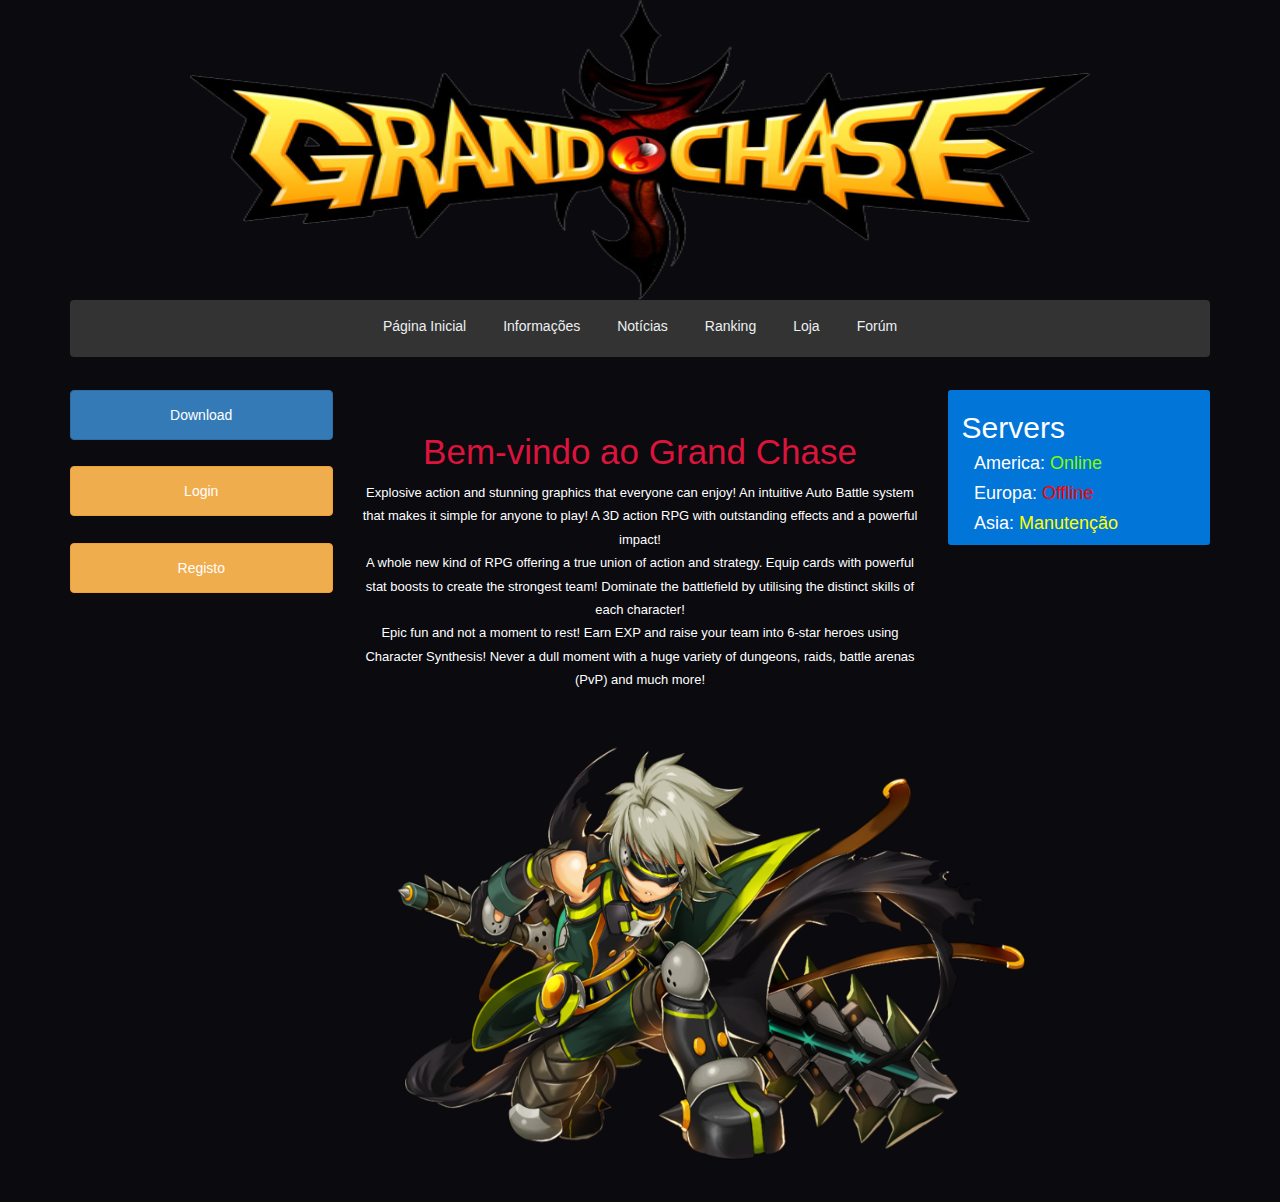
<file: index.html>
<!DOCTYPE html>
  <html>
  <header>
  <title>Grand Chase</title>
  <meta charset="utf-8">
    <link rel="stylesheet" type="text/css" href="css/style.css">
    <link rel="stylesheet" type="text/css" href="css/card.css">
    <link rel="stylesheet" type="text/css" href="css/navbar.css">

    <link rel="stylesheet" href="https://maxcdn.bootstrapcdn.com/bootstrap/3.3.7/css/bootstrap.min.css" integrity="sha384-BVYiiSIFeK1dGmJRAkycuHAHRg32OmUcww7on3RYdg4Va+PmSTsz/K68vbdEjh4u" crossorigin="anonymous">

  </header>
  <body id="page-top" class="body-index" data-spy="scroll" data-target=".navbar-fixed-top" onLoad="navBar();">
  <div class="header">
  <center><a href="index.html"><img src="img/grandchaselogo.png" alt="Grand Chase Logo" style="width:900px;height:300px"></a></center>
  </div>

    <section>
      <div class="container">
        <nav id="nav" class="navbar navbar-toggleable-md navbar-custom" role="navigation">
        <!-- NavBar -->
        </nav>
      </div>  
    </section>

  <section>
    <div class="container">
      <div class="row">
        <div class="col-md-3 text-center">
          <div class="column column-one">
            <button type="button" class="btn btn-primary button-download ">Download</button>
           <button type="button" class="btn btn-warning button-download" onclick="location.href='loginpage.html'">Login</button>
           <button type="button" class="btn btn-warning button-download" onclick="window.open('http://www.google.pt','resizable=yes')">Registo</button>
          </div>
        </div>

        <div class="col-md-6">
         <div class="column column-two text-center">
           <h1 class="title">Bem-vindo ao Grand Chase</h1></center>
           <p class="intro-text">Explosive action and stunning graphics that everyone can enjoy!
        An intuitive Auto Battle system that makes it simple for anyone to play!
        A 3D action RPG with outstanding effects and a powerful impact!<br />

        A whole new kind of RPG offering a true union of action and strategy.
        Equip cards with powerful stat boosts to create the strongest team!
        Dominate the battlefield by utilising the distinct skills of each character!<br />

        Epic fun and not a moment to rest!
        Earn EXP and raise your team into 6-star heroes using Character Synthesis!
        Never a dull moment with a huge variety of dungeons, raids, battle arenas (PvP) and much more!</p>
          <img src="img/zerohomepage.png" alt="Hero Zero" style="width:700px;height:500px">
         </div>
        </div>

        <div class="col-md-3">

          <div class="card card-primary cardMargin">
            <div class="card-block">
             <h2 class="server-box-title">Servers</h2>
             <h4 class="america-server">America: <span class="on">Online</span></h3>
             <h4 class="europe-server">Europa: <span class="off">Offline</span></h3>
             <h4 class="asia-server">Asia: <span class="manu">Manutenção</span></h3>
            </div>
          </div>
        </div>

        </div>
      </div>
    </div>
  </section>

  <!-- BootStrap -->
  <script src="https://ajax.googleapis.com/ajax/libs/jquery/3.2.1/jquery.min.js"></script>
  <script src="https://maxcdn.bootstrapcdn.com/bootstrap/3.3.7/js/bootstrap.min.js"></script>
  <script type="text/javascript" src="js/lib.js"></script>
  </body>
  </html>
</file>
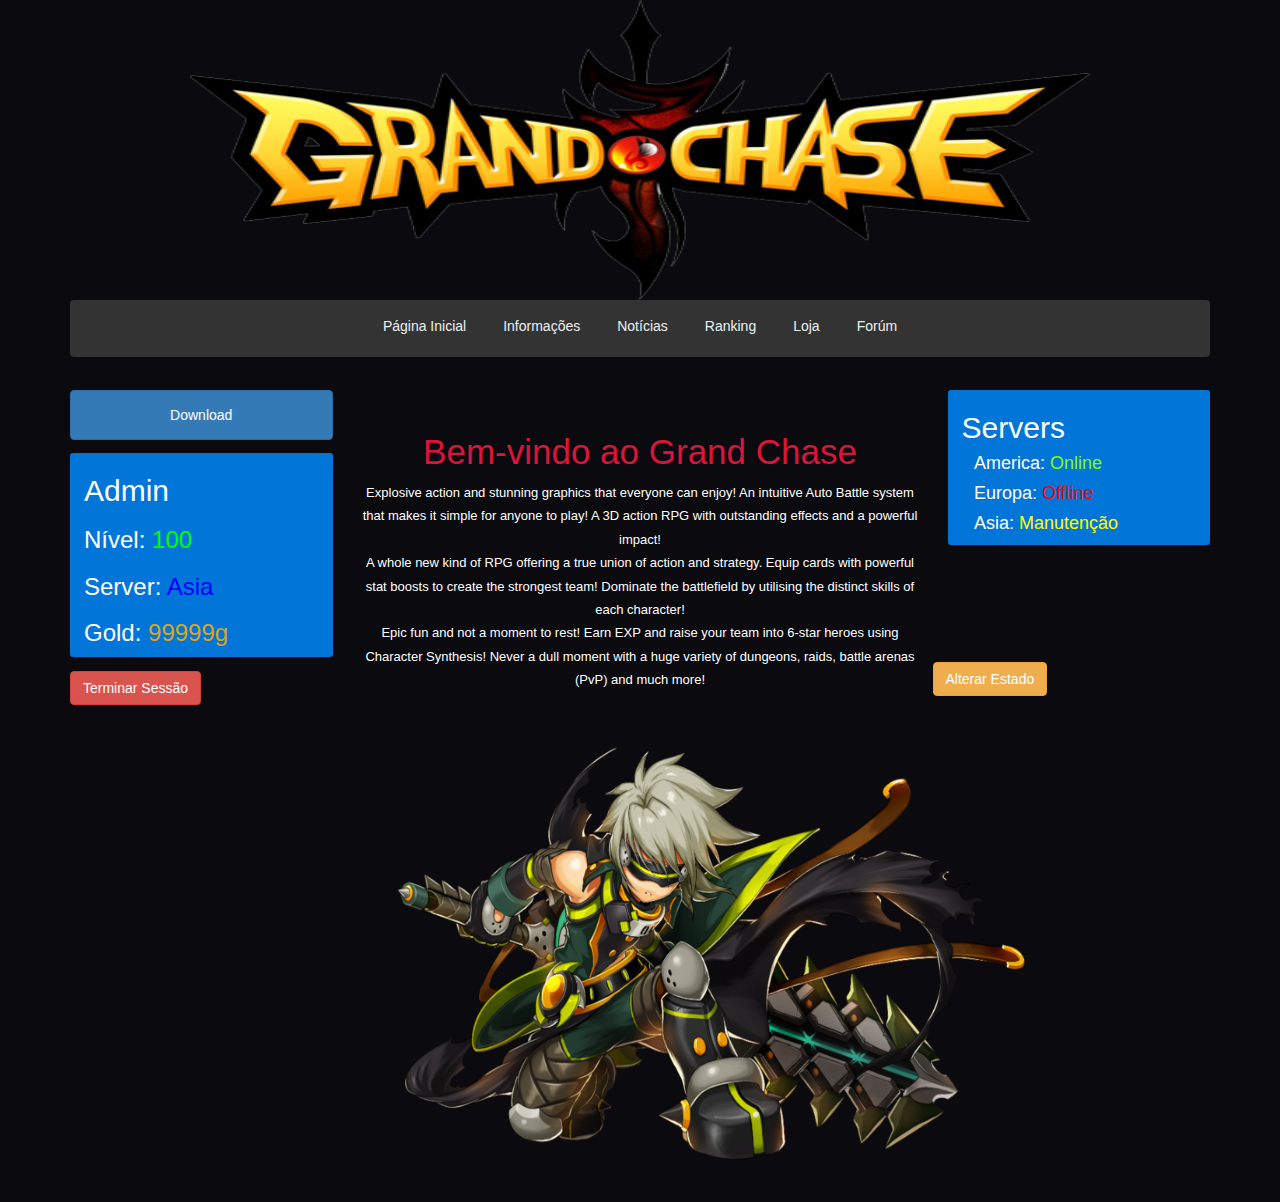
<file: homepageLogin.html>
<!DOCTYPE html>
  <html>
  <header>
  <title>Grand Chase</title>
   <meta charset="utf-8">
    <link rel="stylesheet" type="text/css" href="css/style.css">
    <link rel="stylesheet" type="text/css" href="css/card.css">
    <link rel="stylesheet" type="text/css" href="css/navbar.css">

    <link rel="stylesheet" href="https://maxcdn.bootstrapcdn.com/bootstrap/3.3.7/css/bootstrap.min.css" integrity="sha384-BVYiiSIFeK1dGmJRAkycuHAHRg32OmUcww7on3RYdg4Va+PmSTsz/K68vbdEjh4u" crossorigin="anonymous">

  </header>
  <body id="page-top" class="body-index" data-spy="scroll" data-target=".navbar-fixed-top" onLoad="navBar();">
  <div class="header">
  <center><a href="index.html"><img src="img/grandchaselogo.png" alt="Grand Chase Logo" style="width:900px;height:300px"></a></center>
  </div>

    <section>
      <div class="container">
        <nav id="nav" class="navbar navbar-custom" role="navigation">
        <!-- NavBar -->
        </nav>
      </div>  
    </section>


  <section>
    <div class="container">
      <div class="row">
        <div class="col-md-3">
          <button type="button" class="btn btn-primary button-download ">Download</button>

      		  <div class="card card-primary cardMargin">
              <div class="card-block">
                  <h2 class="stats-title">Admin</h2>
                  <h3 class="stats-nivel">Nível: <span class="nivel">100</span></h3>
                  <h3 class="stats-server">Server: <span class="server">Asia</span></h3>
                  <h3 class="stats-gold">Gold: <span class="gold">99999g</span></h3>
              </div>
             </div>
      		   <button type="button" class="btn btn-danger" onclick="location.href='index.html'">Terminar Sessão</button>
        </div>

        <div class="col-md-6">
         <div class="column column-two text-center">
           <h1 class="title">Bem-vindo ao Grand Chase</h1></center>
           <p class="intro-text">Explosive action and stunning graphics that everyone can enjoy!
        An intuitive Auto Battle system that makes it simple for anyone to play!
        A 3D action RPG with outstanding effects and a powerful impact!<br />

        A whole new kind of RPG offering a true union of action and strategy.
        Equip cards with powerful stat boosts to create the strongest team!
        Dominate the battlefield by utilising the distinct skills of each character!<br />

        Epic fun and not a moment to rest!
        Earn EXP and raise your team into 6-star heroes using Character Synthesis!
        Never a dull moment with a huge variety of dungeons, raids, battle arenas (PvP) and much more!</p>
          <img src="img/zerohomepage.png" alt="Hero Zero" style="width:700px;height:500px">
         </div>
        </div>

        <div class="col-md-3">
           <div class="card card-primary cardMargin">
            <div class="card-block">
             <h2 class="server-box-title">Servers</h2>
             <h4 class="america-server">America: <span class="on">Online</span></h3>
             <h4 class="europe-server">Europa: <span class="off">Offline</span></h3>
             <h4 class="asia-server">Asia: <span class="manu">Manutenção</span></h3>
            </div>
          </div>
        </div>
		   <button type="button" class="btn btn-warning">Alterar Estado</button>

        </div>

        </div>
      </div>
    </div>
  </section>

  <!-- BootStrap -->
  <script src="https://ajax.googleapis.com/ajax/libs/jquery/3.2.1/jquery.min.js"></script>
  <script src="https://maxcdn.bootstrapcdn.com/bootstrap/3.3.7/js/bootstrap.min.js"></script>
  <script type="text/javascript" src="js/lib.js"></script>
  </body>
  </html>
</file>
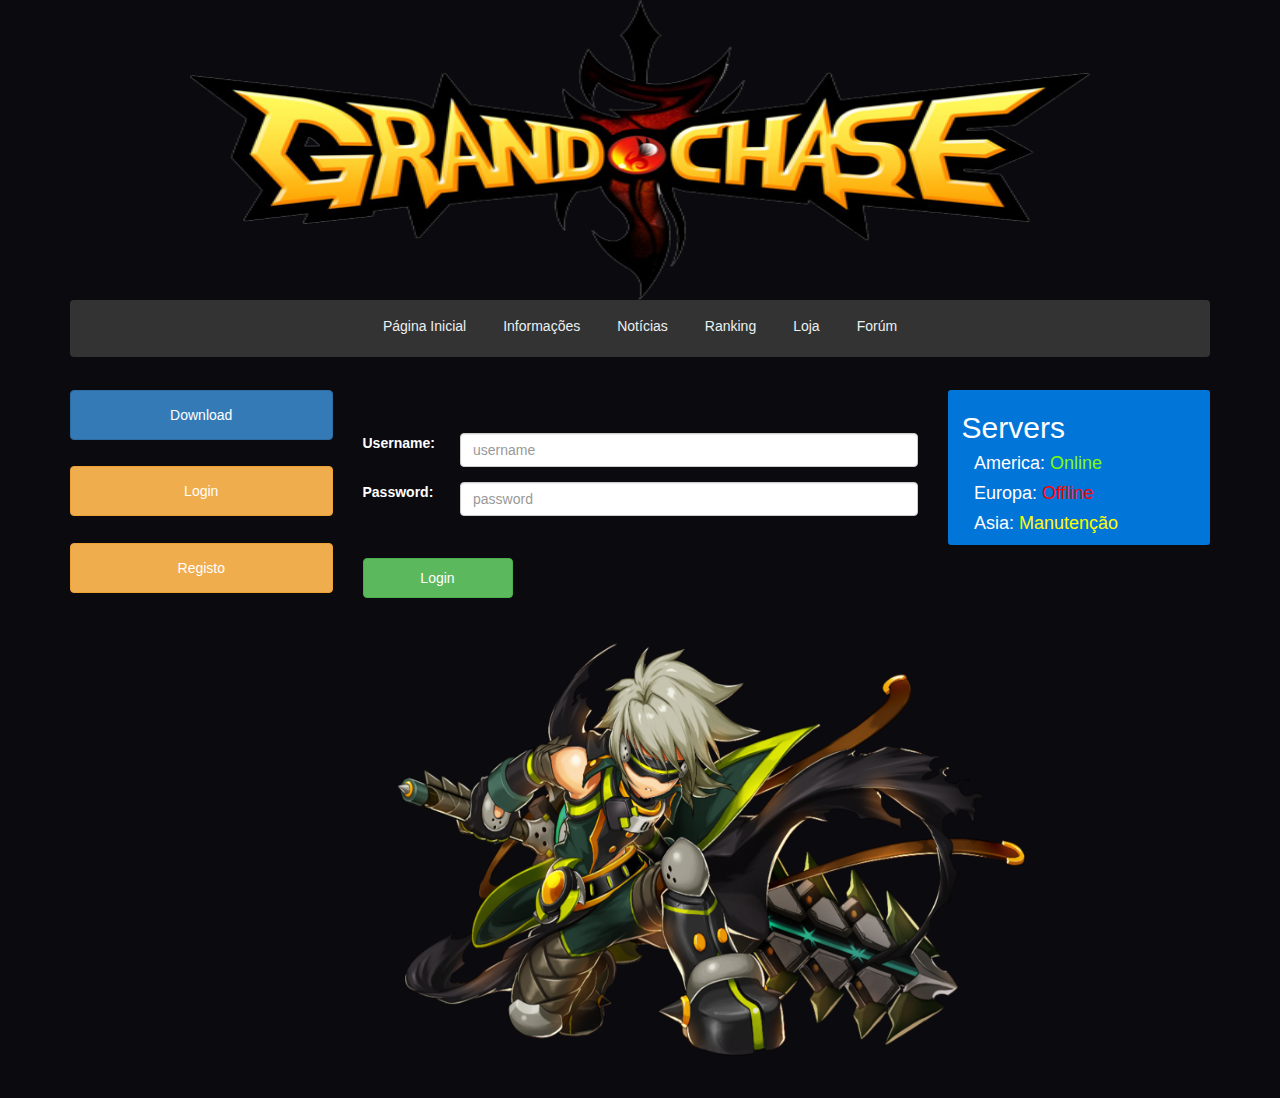
<file: login.html>
<!DOCTYPE html>
  <html>
  <header>
  <title>Grand Chase</title>
      <meta charset="utf-8">
    <link rel="stylesheet" type="text/css" href="css/style.css">
    <link rel="stylesheet" type="text/css" href="css/card.css">
    <link rel="stylesheet" type="text/css" href="css/navbar.css">

    <link rel="stylesheet" href="https://maxcdn.bootstrapcdn.com/bootstrap/3.3.7/css/bootstrap.min.css" integrity="sha384-BVYiiSIFeK1dGmJRAkycuHAHRg32OmUcww7on3RYdg4Va+PmSTsz/K68vbdEjh4u" crossorigin="anonymous">

  </header>
  <body id="page-top" class="body-index" data-spy="scroll" data-target=".navbar-fixed-top" onLoad="navBar();">
  <div class="header">
  <center><a href="index.html"><img src="img/grandchaselogo.png" alt="Grand Chase Logo" style="width:900px;height:300px"></a></center>
  </div>

  <section>
    <div class="container">
      <nav id="nav" class="navbar navbar-custom" role="navigation">
      <!-- NavBar -->
      </nav>
    </div>  
  </section>

  <section>
    <div class="container">
      <div class="row">
        <div class="col-md-3 text-center">
          <div class="column column-one">
            <button type="button" class="btn btn-primary button-download ">Download</button>
           <button type="button" class="btn btn-warning button-download" onclick="location.href='loginpage.html'">Login</button>
           <button type="button" class="btn btn-warning button-download" onclick="window.open('http://www.google.pt','resizable=yes')">Registo</button>
          </div>
        </div>

        <div class="col-md-6">
         <div class="column column-two">
           <form name="loginform">
			<div class="form-group row">
				<label for="inputEmail3" class="col-sm-2 form-control-label">Username:</label>
				<div class="col-sm-10">
					<input name="username" type="email" class="form-control" id="inputEmail3" placeholder="username">
				</div>
			</div>
			<div class="form-group row">
				<label for="inputPassword3" class="col-sm-2 form-control-label">Password:</label>
					<div class="col-sm-10">
						<input name="password" type="password" class="form-control" id="inputPassword3" placeholder="password">
					</div>
			</div>
			</form>
			<button type="button" class="btn btn-success" onclick="login()">Login</button>
          <img src="img/zerohomepage.png" alt="Hero Zero" style="width:700px;height:500px">
         </div>
        </div>

        <div class="col-md-3">
           <div class="card card-primary cardMargin">
            <div class="card-block">
             <h2 class="server-box-title">Servers</h2>
             <h4 class="america-server">America: <span class="on">Online</span></h3>
             <h4 class="europe-server">Europa: <span class="off">Offline</span></h3>
             <h4 class="asia-server">Asia: <span class="manu">Manutenção</span></h3>
            </div>
          </div>
        </div>
        </div>

        </div>
      </div>
    </div>
  </section>

  <!-- BootStrap-->
  <script src="https://ajax.googleapis.com/ajax/libs/jquery/3.2.1/jquery.min.js"></script>
  <script src="https://maxcdn.bootstrapcdn.com/bootstrap/3.3.7/js/bootstrap.min.js"></script>

  <script type="text/javascript" src="js/lib.js"></script>
  </body>
  </html>
</file>
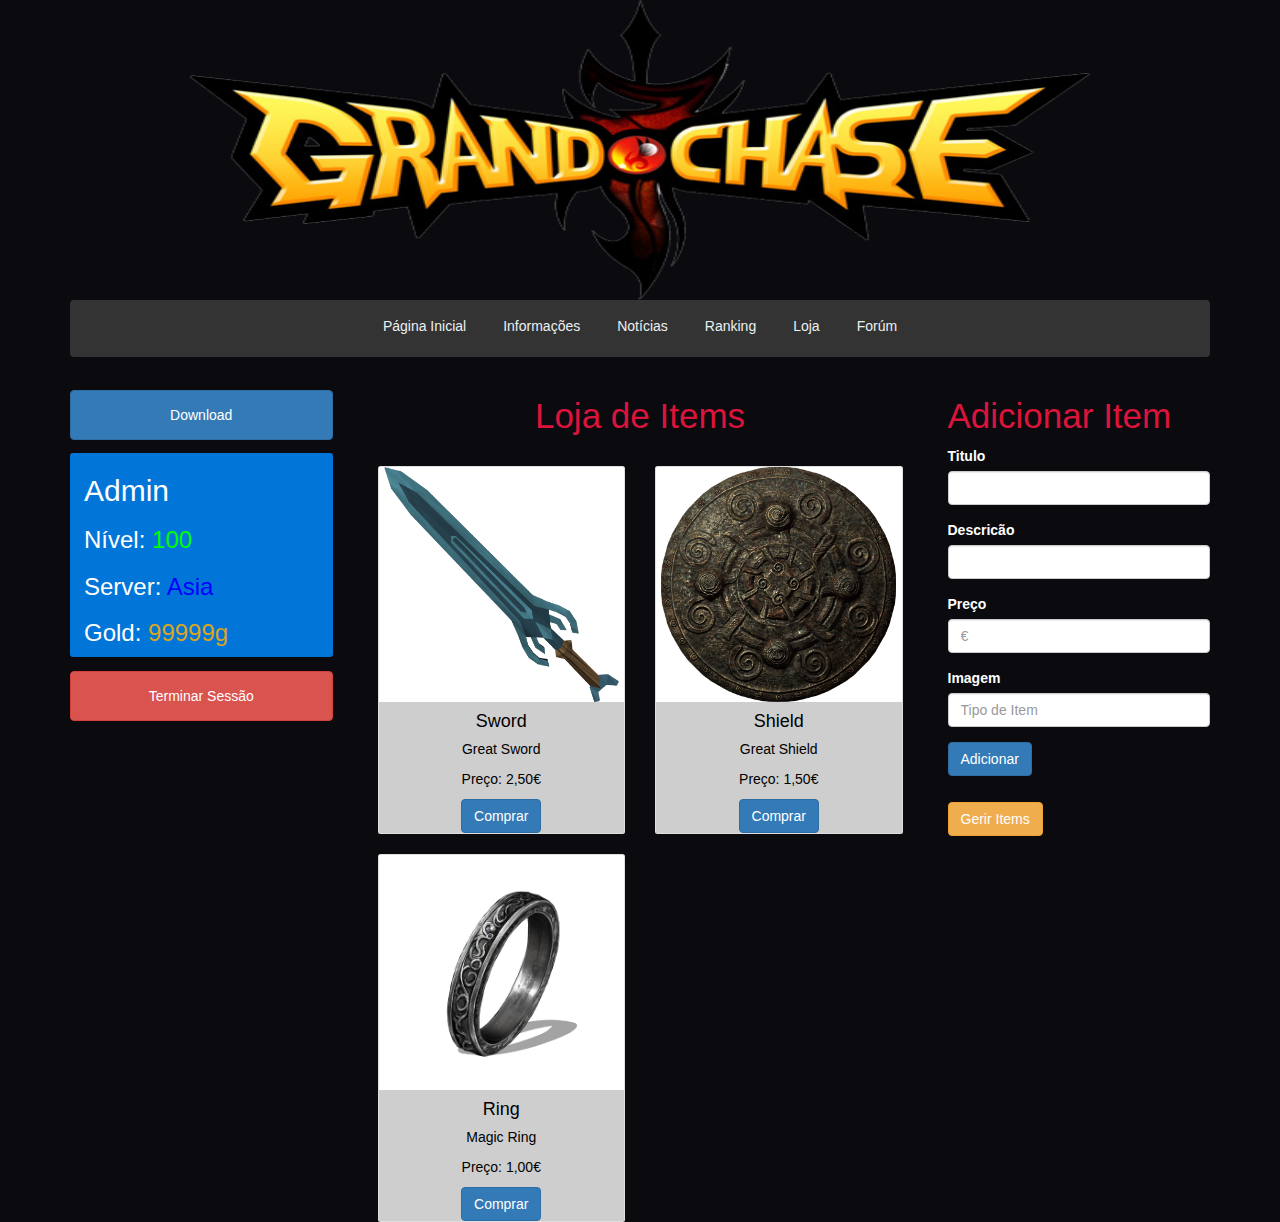
<file: loja.html>
<!DOCTYPE html>
  <html>
  <header>
  <title>Grand Chase</title>
    <meta charset="utf-8">
    <link rel="stylesheet" type="text/css" href="css/style.css">
    <link rel="stylesheet" type="text/css" href="css/card.css">
    <link rel="stylesheet" type="text/css" href="css/navbar.css">

    <link rel="stylesheet" href="https://maxcdn.bootstrapcdn.com/bootstrap/3.3.7/css/bootstrap.min.css" integrity="sha384-BVYiiSIFeK1dGmJRAkycuHAHRg32OmUcww7on3RYdg4Va+PmSTsz/K68vbdEjh4u" crossorigin="anonymous">

  </header>
  <body id="page-top" class="body-index" data-spy="scroll" data-target=".navbar-fixed-top" onLoad="navBar(); itemShop();">
  <div class="header">
  <center><a href="index.html"><img src="img/grandchaselogo.png" alt="Grand Chase Logo" style="width:900px;height:300px"></a></center>
  </div>

    <section>
      <div class="container">
        <nav id="nav" class="navbar navbar-custom" role="navigation">
        <!-- NavBar -->
        </nav>
      </div>  
    </section>


  <section>
    <div class="container">
      <div class="row">
        <div class="col-md-3">
          <button type="button" class="btn btn-primary button-download ">Download</button>

          <div class="card card-primary cardMargin">
            <div class="card-block">
                <h2 class="stats-title">Admin</h2>
                <h3 class="stats-nivel">Nível: <span class="nivel">100</span></h3>
                <h3 class="stats-server">Server: <span class="server">Asia</span></h3>
                <h3 class="stats-gold">Gold: <span class="gold">99999g</span></h3>
            </div>
          </div>

          <button type="button" class="btn btn-danger button-logout" onclick="location.href='index.html'">Terminar Sessão</button>
        </div>

        <div class="col-md-6 text-center">
           <h1 class="title">Loja de Items</h1></center>
              <div id="items">
              </div>
        </div>

        <div class="col-md-3">
          <form>
            <div class="form-group">
              <h3 class="title">Adicionar Item</h1>
              <label for="formGroupExampleInput" style="color: #fff">Titulo</label>
              <input type="text" class="form-control" id="inputTitle">
            </div>
            <div class="form-group">
              <label for="formGroupExampleInput2" style="color: #fff">Descricão</label>
              <input type="text" class="form-control" id="inputText">
            </div>
            <div class="form-group">
                <label for="formGroupExampleInput2" style="color: #fff">Preço</label>
                <input type="text" class="form-control" id="inputPreco" placeholder="€">
            </div>
            <div class="form-group">
                <label for="formGroupExampleInput2" style="color: #fff">Imagem</label>
                <input type="text" class="form-control" id="inputImg" placeholder="Tipo de Item">
            </div>
            <button type="button" class="btn btn-primary" onclick="addItem()" >Adicionar</button>
          </form>

          <div id="success">
            <!-- Sucesso -->
          </div>

          <button type="button" class="btn btn-warning">Gerir Items</button>
          </div>

        </div>
      </div>
    </div>
  </section>

  <!-- BootStrap -->
  <script src="https://ajax.googleapis.com/ajax/libs/jquery/3.2.1/jquery.min.js"></script>
  <script src="https://maxcdn.bootstrapcdn.com/bootstrap/3.3.7/js/bootstrap.min.js"></script>
  <script type="text/javascript" src="js/lib.js"></script>
  </body>
  </html>
</file>
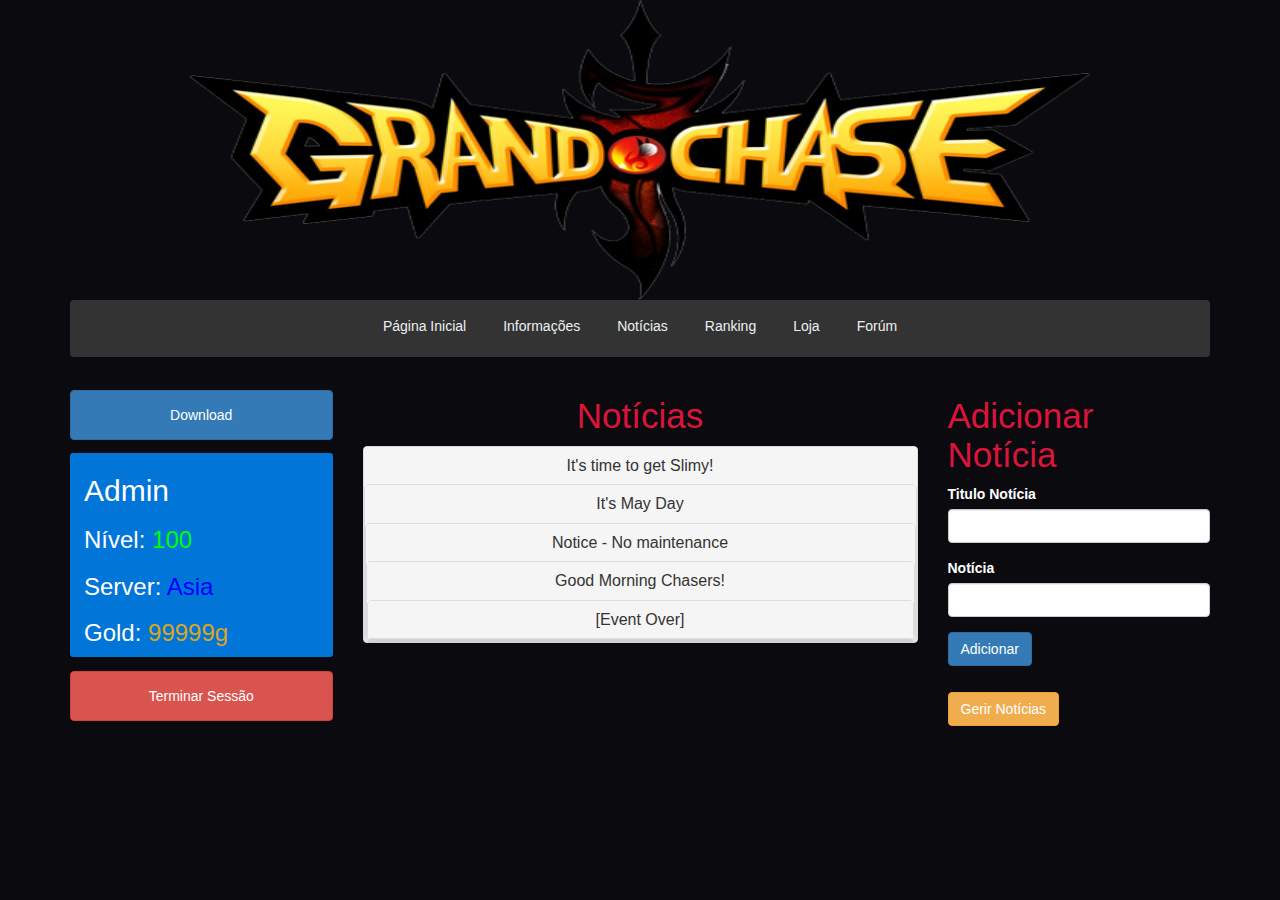
<file: noticias.html>
<!DOCTYPE html>
    <html>
    <header>
    <title>Grand Chase</title>
       <meta charset="utf-8">
    <link rel="stylesheet" type="text/css" href="css/style.css">
    <link rel="stylesheet" type="text/css" href="css/card.css">
    <link rel="stylesheet" type="text/css" href="css/navbar.css">

    <link rel="stylesheet" href="https://maxcdn.bootstrapcdn.com/bootstrap/3.3.7/css/bootstrap.min.css" integrity="sha384-BVYiiSIFeK1dGmJRAkycuHAHRg32OmUcww7on3RYdg4Va+PmSTsz/K68vbdEjh4u" crossorigin="anonymous">

  </header>
  <body id="page-top" class="body-index" data-spy="scroll" data-target=".navbar-fixed-top" onLoad="navBar(); loadNoticias();">
  <div class="header">
  <center><a href="index.html"><img src="img/grandchaselogo.png" alt="Grand Chase Logo" style="width:900px;height:300px"></a></center>
  </div>

    <section>
      <div class="container">
        <nav id="nav" class="navbar navbar-custom" role="navigation">
        <!-- NavBar -->
        </nav>
      </div>  
    </section>

    <section>
      <div class="container">
        <div class="row">
          <div class="col-md-3">
            <button type="button" class="btn btn-primary button-download ">Download</button>

            <div class="card card-primary cardMargin">
              <div class="card-block">
                  <h2 class="stats-title">Admin</h2>
                  <h3 class="stats-nivel">Nível: <span class="nivel">100</span></h3>
                  <h3 class="stats-server">Server: <span class="server">Asia</span></h3>
                  <h3 class="stats-gold">Gold: <span class="gold">99999g</span></h3>
              </div>
            </div>

            <button type="button" class="btn btn-danger button-logout" onclick="location.href='index.html'">Terminar Sessão</button>
          </div>

          <div class="col-md-6 text-center">
             <h1 class="title" >Notícias</h1></center>
             <div class="panel-group" id="noticiasJSON">
                <!-- XML -->
              </div>
          </div>

          <div class="col-md-3">
            <form>
              <div class="form-group">
                <h3 class="title">Adicionar Notícia</h1>
                <label for="formGroupExampleInput" style="color: #fff">Titulo Notícia</label>
                <input type="text" class="form-control" id="inputTitle">
              </div>
              <div class="form-group">
                <label for="formGroupExampleInput2" style="color: #fff">Notícia</label>
                <input type="text" class="form-control" id="inputText">
              </div>
              <button type="button" class="btn btn-primary" onclick="addNoticia()">Adicionar</button>
            </form>

            <div id="success">
              <!-- Sucesso -->
            </div>

            <button type="button" class="btn btn-warning">Gerir Notícias</button>
          </div>

        </div>
      </div>
    </section>

    <!-- BootStrap -->
    <script src="https://ajax.googleapis.com/ajax/libs/jquery/3.2.1/jquery.min.js"></script>
    <script src="https://maxcdn.bootstrapcdn.com/bootstrap/3.3.7/js/bootstrap.min.js"></script>

    <script type="text/javascript" src="js/lib.js"></script>
    </body>
    </html>
</file>
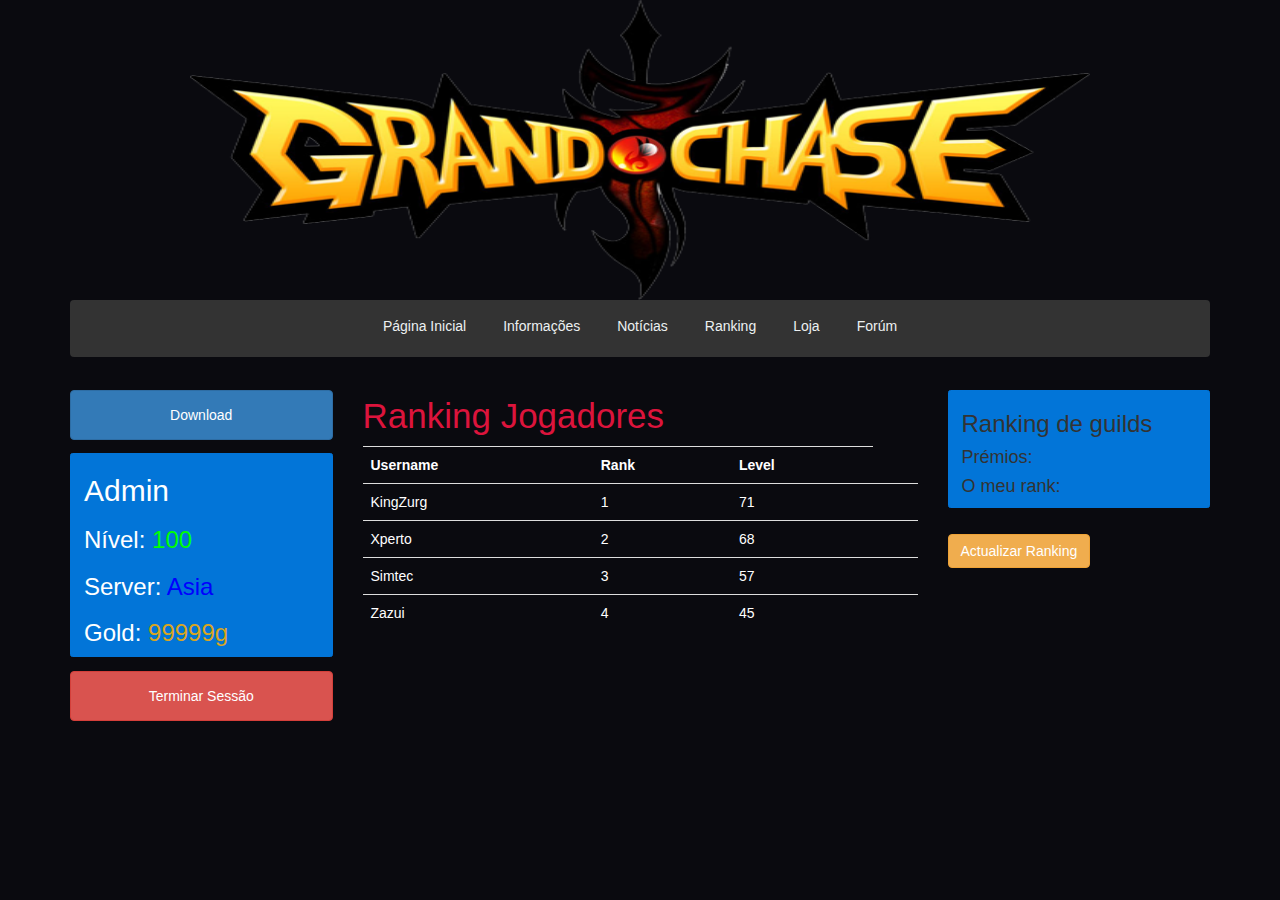
<file: ranking.html>
<!DOCTYPE html>
  <html>
  <header>
  <title>Grand Chase</title>
      <meta charset="utf-8">
    <link rel="stylesheet" type="text/css" href="css/style.css">
    <link rel="stylesheet" type="text/css" href="css/card.css">
    <link rel="stylesheet" type="text/css" href="css/navbar.css">

    <link rel="stylesheet" href="https://maxcdn.bootstrapcdn.com/bootstrap/3.3.7/css/bootstrap.min.css" integrity="sha384-BVYiiSIFeK1dGmJRAkycuHAHRg32OmUcww7on3RYdg4Va+PmSTsz/K68vbdEjh4u" crossorigin="anonymous">

  </header>
  <body id="page-top" class="body-index" data-spy="scroll" data-target=".navbar-fixed-top" onLoad="navBar(); rankTable();">
  <div class="header">
  <center><a href="index.html"><img src="img/grandchaselogo.png" alt="Grand Chase Logo" style="width:900px;height:300px"></a></center>
  </div>

  <section>
    <div class="container">
      <nav id="nav" class="navbar navbar-custom" role="navigation">
      <!-- NavBar -->
      </nav>
    </div>  
  </section>

  <section>
    <div class="container">
      <div class="row">
        <div class="col-md-3">
	        <button type="button" class="btn btn-primary button-download ">Download</button>

	        <div class="card card-primary cardMargin">
	          <div class="card-block">
	              <h2 class="stats-title">Admin</h2>
	              <h3 class="stats-nivel">Nível: <span class="nivel">100</span></h3>
	              <h3 class="stats-server">Server: <span class="server">Asia</span></h3>
	              <h3 class="stats-gold">Gold: <span class="gold">99999g</span></h3>
	          </div>
	        </div>

	        <button type="button" class="btn btn-danger button-logout" onclick="location.href='index.html'">Terminar Sessão</button>
	      </div>

        <div class="col-md-6">
           <h1 class="title">Ranking Jogadores</h1></center>
		    <div id="teste">
          
		   </div>
	   </div>

        <div class="col-md-3">
        	<div class="card card-primary cardMargin">
	          <div class="card-block">
	              <h3 class="ranking-box-guild">Ranking de guilds</h2>
             	  <h4 class="ranking-box-premios">Prémios: </h4>
                  <h4 class="ranking-box-myrank">O meu rank: </h4>
	          </div>
          </div>
          
          <button type="button" class="btn btn-warning" onclick="updateTable()">Actualizar Ranking</button>

          <div id="success">
              <!-- Sucesso -->
          </div>
        </div>
      </div>
    </div>
  </section>

  <!-- BootStrap -->
  <script src="https://ajax.googleapis.com/ajax/libs/jquery/3.2.1/jquery.min.js"></script>
  <script src="https://maxcdn.bootstrapcdn.com/bootstrap/3.3.7/js/bootstrap.min.js"></script>
  <script type="text/javascript" src="js/lib.js"></script>
  </body>
  </html>
</file>
<file: css/style.css>
.body-index, .body-noticia, .body-newNoticia{
	background-color:rgb(10, 10, 15);
	font-family: "Arial Black", Gadget, sans-serif;
}

.navbar .navbar-nav {
    display: inline-block;
    float: none;
	color:white;
}

.navbar .navbar-collapse {
    text-align: center;
}

#teste {
  color:white;
}

.header {
  height: 30%;
  
  background-color:rgb(10, 10, 15);
}

.column-one {
    background:rgb(10, 10, 15);	
	box-sizing: border-box;
}
.on {
    color:#7FFF00;
}
.off {
    color:red;
}
.manu {
    color:yellow;
}

.nivel {
    color:#00FF00;
}
.server {
    color:#0000FF;
}
.gold {
    color:#DAA520;
}


.stats-title{
	font-family: "Arial Black", Gadget, sans-serif;
	color:white;
}

.stats-nivel {
	font-family: "Arial Black", Gadget, sans-serif;
	color:white;
}

.stats-server{
	font-family: "Arial Black", Gadget, sans-serif;
	color:white;
}

.stats-gold{
	font-family: "Arial Black", Gadget, sans-serif;
	color:white;
}

.column-two {
	color: White;
	margin-top:10%;
    background: rgb(10, 10, 15);
    box-sizing: border-box;
}
.column-three {
    background: rgb(10, 10, 15);
    box-sizing: border-box;
}
.button-download {
	margin-top:5%;
	margin-bottom:5%;
	height:50px;
	width: 100%;
	padding:0%;
	background-color:#5385d2;
    /*background-color: #FF6347;*/
	font-family: "Arial Black", Gadget, sans-serif;
    text-align: center center;
    text-decoration: none;
    font-size: 250%;
	font-weight: 1000%;
	cursor: pointer;
    /*border: 2px solid #4CAF50;*/
}

.button-logout {
	margin-top:5%;
	height:50px;
	width: 100%;
	padding:0%;
    /*background-color: #FF6347;*/
	font-family: "Arial Black", Gadget, sans-serif;
    text-align: center center;
    text-decoration: none;
    font-size: 250%;
	font-weight: 1000%;
	cursor: pointer;
    /*border: 2px solid #4CAF50;*/
}

.button-insert-login {
    background-color: #4CAF50;
	font-family: "Arial Black", Gadget, sans-serif;
    color: white;
	font-size: 20px;
    padding: 14px 20px;
    margin: 8px 0;
    border: none;
    cursor: pointer;
    width: 100%;
}

.button-insert-login:hover {
    background-color: #09F
}

.button-login {
	margin-top:5%;
	height:50px;
	width: 150px;
	padding:0px;
    background-color: White;
    border: none;
    color: Black;
	font-family: "Arial Black", Gadget, sans-serif;
    text-align: center center;
    text-decoration: none;
    font-size: 20px;
	font-weight: 500px;
	border: 3px solid Black;
	cursor: pointer;
    /*border: 2px solid #4CAF50;*/
}
.button-registo {
	margin-top:5%;
	height:50px;
	width: 150px;
	padding:0px;
    background-color: White;
    border: none;
    color: Black;
	font-family: "Arial Black", Gadget, sans-serif;
    text-align: center center;
    text-decoration: none;
    font-size: 20px;
	font-weight: 500;
	border: 3px solid Black;
	cursor: pointer;
    /*border: 2px solid #4CAF50;*/
}
.server-box{
	margin:5%;
	border-style: solid;
	border-color:White;
	background-color:#808080;
}

.ranking-box{
	margin:5%;
	color:white;
	border-style: solid;
	border-color:White;
	background-color:grey;
}

.list-group{
	margin-top:5%;
	margin-bottom:5%;
}

.server-box-title{
	font-family: "Arial Black", Gadget, sans-serif;
	color: White;
}

.america-server{
	margin-left:5%;
	font-family: "Arial Black", Gadget, sans-serif;
	color: White;
}

.europe-server{
	margin-left:5%;
	font-family: "Arial Black", Gadget, sans-serif;
	color: White;
}

.asia-server{
	margin-left:5%;
	font-family: "Arial Black", Gadget, sans-serif;
	color: White;
}
.button-download:hover {
	background-color: #3e8e41
	
	}
	
.button-login:hover {
	background-color: #09F
	}
.button-registo:hover {
	background-color: #09F
	}

.title{
	font-size: 35px;
	font-weight: 1000px;
	font-family: Verdana, sans-serif;
	color: Crimson;
}

.container{
	background-color: rgb(10, 10, 15);
	
}
.intro-text{
	color:White;
	line-height: 1.8;
	font-size: 13px;
	font-family: Verdana, sans-serif;
}

#button-import-image{
    color:white;
}

.form-control-label{
	font-family: "Arial Black", Gadget, sans-serif;
	color: White;
}

.btn-success{
	margin-top:5%;
	height:40px;
	width: 150px;
	padding:0px;
    background-color: White;
    border: none;
    color: Black;
	font-family: "Arial Black", Gadget, sans-serif;
    text-align: center center;
    text-decoration: none;
    font-size: 20px;
	font-weight: 500px;
	border: 3px solid Black;
	cursor: pointer;
}
.btn-warning{
	margin-left: 0px;
	margin-top:10%;
	cursor: pointer;
}

.btn-danger{
	margin-top:5%;
	border: 3px white;
	cursor: pointer;
}

.cardMargin {
	margin-top: 5%;
}

.card-block {
	margin-left: 5%;
}

.btn-success:hover {
background-color: #09F
}

.buttonRight {
	width: 150px;
}

.items {
	margin-left: 0%;
	background-color: #cecece;
}

.items p{
	color: black;
}

.items h4{
	color: black;
}

.lojaCards {
	margin-top: 20px;
}
</file>
<file: css/card.css>
.card {
  position: relative;
  display: -webkit-box;
  display: -webkit-flex;
  display: -ms-flexbox;
  display: flex;
  -webkit-box-orient: vertical;
  -webkit-box-direction: normal;
  -webkit-flex-direction: column;
      -ms-flex-direction: column;
          flex-direction: column;
  min-width: 0;
  word-wrap: break-word;
  background-color: #fff;
  border: 1px solid rgba(0, 0, 0, 0.125);
  border-radius: 0.25rem;
}

.card-body {
  -webkit-box-flex: 1;
  -webkit-flex: 1 1 auto;
      -ms-flex: 1 1 auto;
          flex: 1 1 auto;
  padding: 1.25rem;
}

.card-title {
  margin-bottom: 0.75rem;
}

.card-subtitle {
  margin-top: -0.375rem;
  margin-bottom: 0;
}

.card-text:last-child {
  margin-bottom: 0;
}

.card-link:hover {
  text-decoration: none;
}

.card-link + .card-link {
  margin-left: 1.25rem;
}

.card > .list-group:first-child .list-group-item:first-child {
  border-top-left-radius: 0.25rem;
  border-top-right-radius: 0.25rem;
}

.card > .list-group:last-child .list-group-item:last-child {
  border-bottom-right-radius: 0.25rem;
  border-bottom-left-radius: 0.25rem;
}

.card-header {
  padding: 0.75rem 1.25rem;
  margin-bottom: 0;
  background-color: #f7f7f9;
  border-bottom: 1px solid rgba(0, 0, 0, 0.125);
}

.card-header:first-child {
  border-radius: calc(0.25rem - 1px) calc(0.25rem - 1px) 0 0;
}

.card-footer {
  padding: 0.75rem 1.25rem;
  background-color: #f7f7f9;
  border-top: 1px solid rgba(0, 0, 0, 0.125);
}

.card-footer:last-child {
  border-radius: 0 0 calc(0.25rem - 1px) calc(0.25rem - 1px);
}

.card-header-tabs {
  margin-right: -0.625rem;
  margin-bottom: -0.75rem;
  margin-left: -0.625rem;
  border-bottom: 0;
}

.card-header-pills {
  margin-right: -0.625rem;
  margin-left: -0.625rem;
}

.card-primary {
  background-color: #0275d8;
  border-color: #0275d8;
}

.card-primary .card-header,
.card-primary .card-footer {
  background-color: transparent;
}

.card-success {
  background-color: #5cb85c;
  border-color: #5cb85c;
}

.card-success .card-header,
.card-success .card-footer {
  background-color: transparent;
}

.card-info {
  background-color: #5bc0de;
  border-color: #5bc0de;
}

.card-info .card-header,
.card-info .card-footer {
  background-color: transparent;
}

.card-warning {
  background-color: #f0ad4e;
  border-color: #f0ad4e;
}

.card-warning .card-header,
.card-warning .card-footer {
  background-color: transparent;
}

.card-danger {
  background-color: #d9534f;
  border-color: #d9534f;
}

.card-danger .card-header,
.card-danger .card-footer {
  background-color: transparent;
}

.card-outline-primary {
  background-color: transparent;
  border-color: #0275d8;
}

.card-outline-primary .card-header,
.card-outline-primary .card-footer {
  background-color: transparent;
  border-color: #0275d8;
}

.card-outline-secondary {
  background-color: transparent;
  border-color: #ccc;
}

.card-outline-secondary .card-header,
.card-outline-secondary .card-footer {
  background-color: transparent;
  border-color: #ccc;
}

.card-outline-info {
  background-color: transparent;
  border-color: #5bc0de;
}

.card-outline-info .card-header,
.card-outline-info .card-footer {
  background-color: transparent;
  border-color: #5bc0de;
}

.card-outline-success {
  background-color: transparent;
  border-color: #5cb85c;
}

.card-outline-success .card-header,
.card-outline-success .card-footer {
  background-color: transparent;
  border-color: #5cb85c;
}

.card-outline-warning {
  background-color: transparent;
  border-color: #f0ad4e;
}

.card-outline-warning .card-header,
.card-outline-warning .card-footer {
  background-color: transparent;
  border-color: #f0ad4e;
}

.card-outline-danger {
  background-color: transparent;
  border-color: #d9534f;
}

.card-outline-danger .card-header,
.card-outline-danger .card-footer {
  background-color: transparent;
  border-color: #d9534f;
}

.card-inverse {
  color: rgba(255, 255, 255, 0.65);
}

.card-inverse .card-header,
.card-inverse .card-footer {
  background-color: transparent;
  border-color: rgba(255, 255, 255, 0.2);
}

.card-inverse .card-header,
.card-inverse .card-footer,
.card-inverse .card-title,
.card-inverse .card-blockquote {
  color: #fff;
}

.card-inverse .card-link,
.card-inverse .card-text,
.card-inverse .card-subtitle,
.card-inverse .card-blockquote .blockquote-footer {
  color: rgba(255, 255, 255, 0.65);
}

.card-inverse .card-link:focus, .card-inverse .card-link:hover {
  color: #fff;
}

.card-blockquote {
  padding: 0;
  margin-bottom: 0;
  border-left: 0;
}

.card-img-overlay {
  position: absolute;
  top: 0;
  right: 0;
  bottom: 0;
  left: 0;
  padding: 1.25rem;
}

.card-img {
  width: 100%;
  border-radius: calc(0.25rem - 1px);
}

.card-img-top {
  width: 100%;
  border-top-left-radius: calc(0.25rem - 1px);
  border-top-right-radius: calc(0.25rem - 1px);
}

.card-img-bottom {
  width: 100%;
  border-bottom-right-radius: calc(0.25rem - 1px);
  border-bottom-left-radius: calc(0.25rem - 1px);
}

@media (min-width: 576px) {
  .card-deck {
    display: -webkit-box;
    display: -webkit-flex;
    display: -ms-flexbox;
    display: flex;
    -webkit-box-orient: horizontal;
    -webkit-box-direction: normal;
    -webkit-flex-flow: row wrap;
        -ms-flex-flow: row wrap;
            flex-flow: row wrap;
    margin-right: -15px;
    margin-left: -15px;
  }
  .card-deck .card {
    display: -webkit-box;
    display: -webkit-flex;
    display: -ms-flexbox;
    display: flex;
    -webkit-box-flex: 1;
    -webkit-flex: 1 0 0%;
        -ms-flex: 1 0 0%;
            flex: 1 0 0%;
    -webkit-box-orient: vertical;
    -webkit-box-direction: normal;
    -webkit-flex-direction: column;
        -ms-flex-direction: column;
            flex-direction: column;
    margin-right: 15px;
    margin-left: 15px;
  }
}

@media (min-width: 576px) {
  .card-group {
    display: -webkit-box;
    display: -webkit-flex;
    display: -ms-flexbox;
    display: flex;
    -webkit-box-orient: horizontal;
    -webkit-box-direction: normal;
    -webkit-flex-flow: row wrap;
        -ms-flex-flow: row wrap;
            flex-flow: row wrap;
  }
  .card-group .card {
    -webkit-box-flex: 1;
    -webkit-flex: 1 0 0%;
        -ms-flex: 1 0 0%;
            flex: 1 0 0%;
  }
  .card-group .card + .card {
    margin-left: 0;
    border-left: 0;
  }
  .card-group .card:first-child {
    border-top-right-radius: 0;
    border-bottom-right-radius: 0;
  }
  .card-group .card:first-child .card-img-top {
    border-top-right-radius: 0;
  }
  .card-group .card:first-child .card-img-bottom {
    border-bottom-right-radius: 0;
  }
  .card-group .card:last-child {
    border-top-left-radius: 0;
    border-bottom-left-radius: 0;
  }
  .card-group .card:last-child .card-img-top {
    border-top-left-radius: 0;
  }
  .card-group .card:last-child .card-img-bottom {
    border-bottom-left-radius: 0;
  }
  .card-group .card:not(:first-child):not(:last-child) {
    border-radius: 0;
  }
  .card-group .card:not(:first-child):not(:last-child) .card-img-top,
  .card-group .card:not(:first-child):not(:last-child) .card-img-bottom {
    border-radius: 0;
  }
}

.card-columns .card {
  margin-bottom: 0.75rem;
}

@media (min-width: 576px) {
  .card-columns {
    -webkit-column-count: 3;
       -moz-column-count: 3;
            column-count: 3;
    -webkit-column-gap: 1.25rem;
       -moz-column-gap: 1.25rem;
            column-gap: 1.25rem;
  }
  .card-columns .card {
    display: inline-block;
    width: 100%;
  }
}
</file>
<file: css/navbar.css>
.navbar {
  background-color: #333333;
}

.navbar-toggle .icon-bar {
  background-color: #fff;
}

.navbar .navbar-brand {
  color: #ecf0f1;
}
.navbar .navbar-brand:hover,
.navbar .navbar-brand:focus {
  color: #000000;
}
.navbar .navbar-text {
  color: #ecf0f1;
}
.navbar .navbar-nav .nav-link {
  color: #ecf0f1;
  border-radius: .25rem;
  margin: 0 0.25em;
}
.navbar .navbar-nav .nav-link:not(.disabled):hover,
.navbar .navbar-nav .nav-link:not(.disabled):focus {
  color: #000000;
}
.navbar .navbar-nav .nav-item.active .nav-link,
.navbar .navbar-nav .nav-item.active .nav-link:hover,
.navbar .navbar-nav .nav-item.active .nav-link:focus,
.navbar .navbar-nav .nav-item.show .nav-link,
.navbar .navbar-nav .nav-item.show .nav-link:hover,
.navbar .navbar-nav .nav-item.show .nav-link:focus {
  color: #000000;
  background-color: #0099ff;
}
.navbar .navbar-toggle {
  border-color: #0099ff;
}
.navbar .navbar-toggle:hover,
.navbar .navbar-toggle:focus {
  background-color: #0099ff;
}
.navbar .navbar-toggle .navbar-toggler-icon {
  color: #ecf0f1;
}
.navbar .navbar-collapse,
.navbar .navbar-form {
  border-color: #ecf0f1;
}
.navbar .navbar-link {
  color: #ecf0f1;
}
.navbar .navbar-link:hover {
  color: #000000;
}

@media (max-width: 767px) {
  .navbar .navbar-nav .open .dropdown-menu .dropdown-item {
    color: #ecf0f1;
  }
  .navbar .navbar-nav .open .dropdown-menu .dropdown-item:hover,
  .navbar .navbar-nav .open .dropdown-menu .dropdown-item:focus {
    color: #000000;
  }
  .navbar .navbar-nav .open .dropdown-menu .dropdown-item.active {
    color: #000000;
    background-color: #0099ff;
  }
}
</file>
